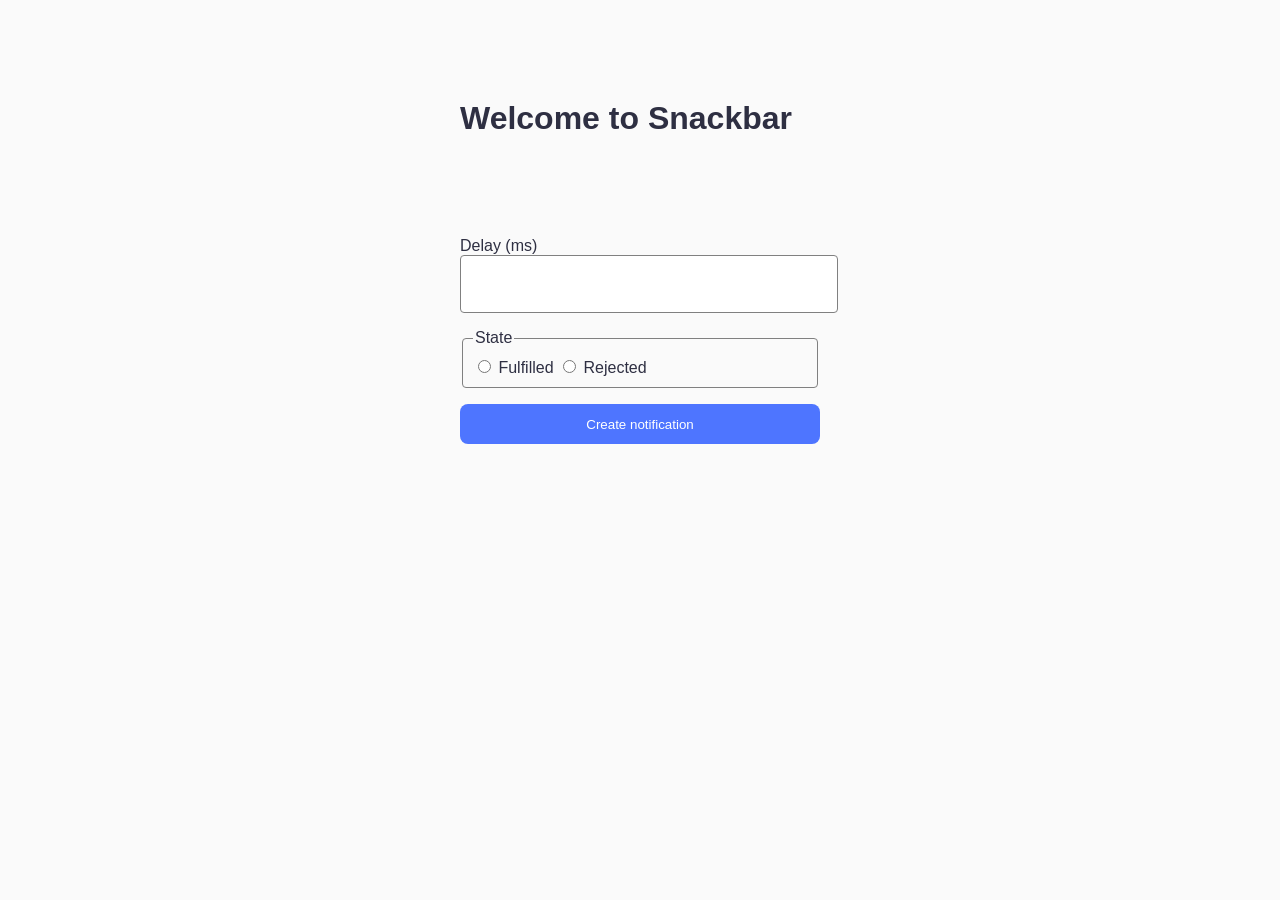
<file: src/2-snackbar.html>
<!DOCTYPE html>
<html lang="en">
  <head>
    <meta charset="UTF-8" />
    <meta http-equiv="X-UA-Compatible" content="IE=edge" />
    <meta name="viewport" content="width=device-width, initial-scale=1.0" />
    <title>Snackbar</title>
    <link rel="stylesheet" href="./css/styles.css" />
  </head>
  <body>
    <!-- <load
      src="./partials/header.html"
      icon-path="./img/sprite.svg#logo"
      highlight-curr="active"
    /> -->

    <main>
      <div class="container">
        <h1 class="main-title">
          <span class="main-title-gradient">Welcome</span> to Snackbar
        </h1>
        <load src="./partials/back-link.html" />
      </div>

      <form class="form">
        <label>
          Delay (ms)
          <input type="number" name="delay" required />
        </label>
      
        <fieldset>
          <legend>State</legend>
          <label>
            <input type="radio" name="state" value="fulfilled" required />
            Fulfilled
          </label>
          <label>
            <input type="radio" name="state" value="rejected" required />
            Rejected
          </label>
        </fieldset>
      
        <button type="submit">Create notification</button>
      </form>
    </main>

    <load src="./partials/footer.html" />
    <script type="module" src="./js/2-snackbar.js"></script>
  </body>
</html>
</file>
<file: src/css/styles.css>
/**
  |============================
  | include css partials with
  | default @import url()
  |============================
*/
/* Common styles */
@import url('./reset.css');
/* @import url('./base.css'); 
@import url('./container.css'); */
@import url('./animations.css'); 

/* Sections style */
@import url('./header.css');
@import url('./footer.css');
@import url('./back-link.css');

body {
  font-family: "Montserrat", sans-serif;
  background: #fafafa;
  color: #2e2f42;
}

.container {
  width: 360px;
  margin: 100px auto;
}

#datetime-picker {
  width: 272px;
  height: 40px;
  padding: 8px 16px;

  border: 1px solid #808080;
  border-radius: 4px;

  font-size: 16px;
}

#datetime-picker:hover {
  border-color: #000;
}

button[data-start] {
  width: 75px;
  height: 40px;

  border-radius: 8px;
  padding-block: 8px;
  padding-inline: 16px;
  margin-left: 8px;

  border: none;
  background-color: #4e75ff;
  color: white;

  font-weight: 500;
  cursor: pointer;
}

button[data-start]:hover {
  background: #6c8cff;
}

button[data-start]:disabled {
  background: #cfcfcf;
  cursor: not-allowed;
}

.timer {
  display: flex;
  gap: 24px;
  margin-top: 32px;
  justify-content: space-between;

  width: 346px;
  height: 72px;
}

.field {
  display: flex;
  flex-direction: column;
  align-items: center;
  
}

.value {
  font-size: 40px;
  font-weight: 600;
  line-height: 1.2;
}

.label {
  font-size: 12px;
  text-transform: uppercase;
  color: #2e2f42;
}
/* 2----------------------- */

.form {
  width: 360px;
  margin: 100px auto;
  display: flex;
  flex-direction: column;
  gap: 16px;
}

input[type="number"] {
  width: 100%;
  height: 40px;
  padding: 8px;

  border: 1px solid #808080;
  border-radius: 4px;
}

fieldset {
  border: 1px solid #808080;
  border-radius: 4px;
  padding: 10px;
}

button {
  height: 40px;
  border: none;
  border-radius: 8px;

  background: #4e75ff;
  color: white;

  cursor: pointer;
}

button:hover {
  background: #6c8cff;
}
</file>
